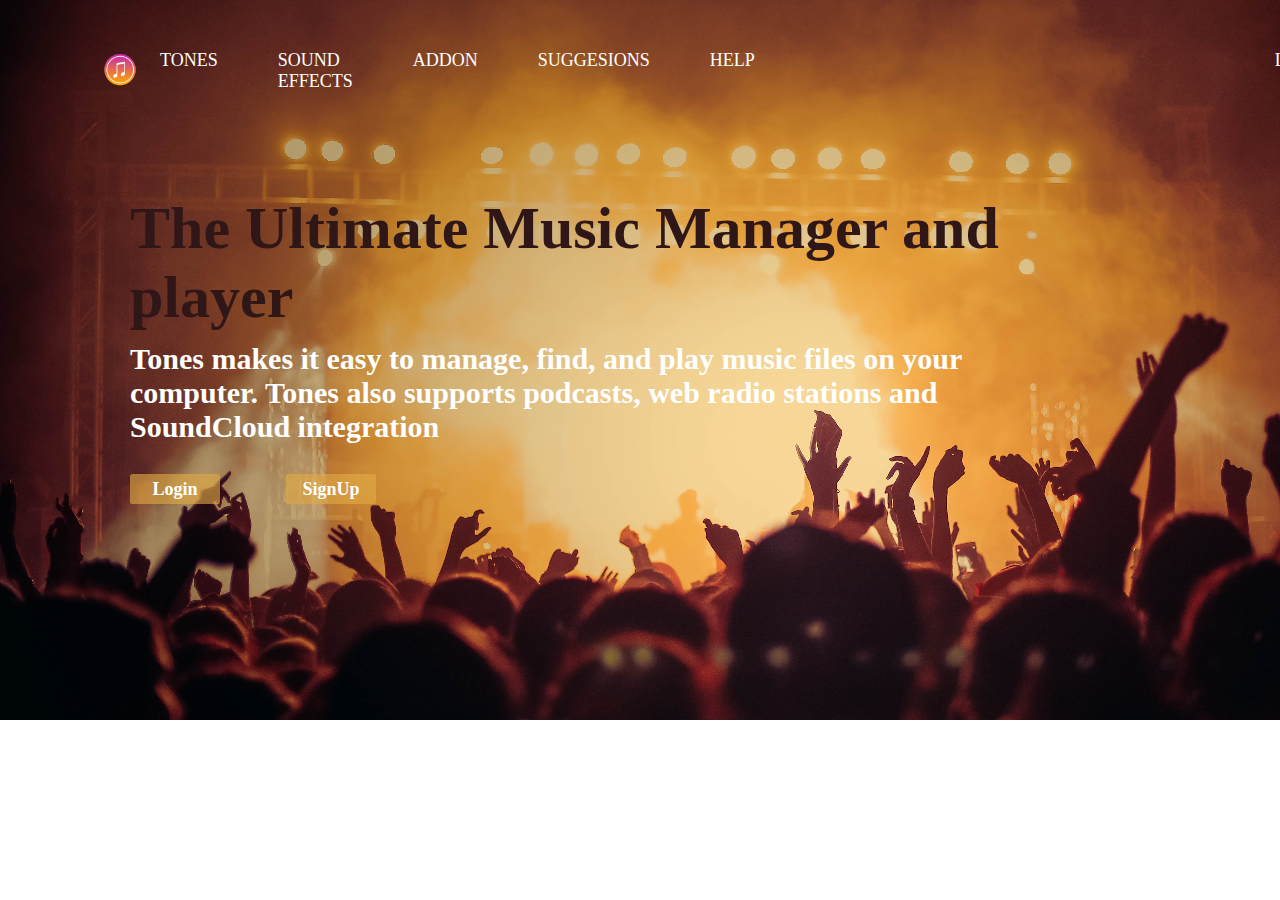
<file: index.html>
<!DOCTYPE html>
<html lang="en">
<head>
    <meta charset="UTF-8">
    <meta http-equiv="X-UA-Compatible" content="IE=edge">
    <meta name="viewport" content="width=device-width, initial-scale=1.0">
    <link rel="stylesheet" href="style.css">
    <link rel="shortcut icon" href="images/png-music-icon-0.jpg" type="image/x-icon">
    <title>The Ultimate Music Manager</title>
</head>
<body>

    <!--HEADER-->

    <header>
        <div class="icon">
            <img src="images/png-music-icon-0.jpg" alt="">
        </div>
        <div class="kingmusic">
            <div class="text">TONES</div>
        </div>
        <div class="download">
            <div class="text">SOUND EFFECTS</div>
        </div>
        <div class="addon">
            <div class="text">ADDON</div>
        </div>
        <div class="forum">
            <div class="text">SUGGESIONS</div>
        </div>
        <div class="help">
            <div class="text">HELP</div>
        </div>
        <div class="login">
            <div class="text"><a href="login.html">LOGIN</a> </div>
        </div>
        <div class="signup">
            <div class="text"><a href="signup.html">SIGNUP</a></div>
        </div>    
    </header>

    <!--Banner-->
    
    <div class="container">
        <div class="text1">
        <div class="p1">
            <h1>The Ultimate Music Manager and<br>player
            </h1> 
        </div> 
        <div class="p2">
            <h2>
                Tones makes it easy to manage, find, and play music files on your<br> computer. Tones also supports podcasts, web radio stations and <br>SoundCloud integration
            </h2>
        </div>
        <div class="container1">
            <div class="login1">
                <button class="a-text">
                    <a href="login.html">Login</a>
                </button>
            </div>
            <div class="signup1">
                <button><a href="signup.html">SignUp</a></button>
            </div>
        </div>
    </div>
    </div>
</body>
</html>
</file>
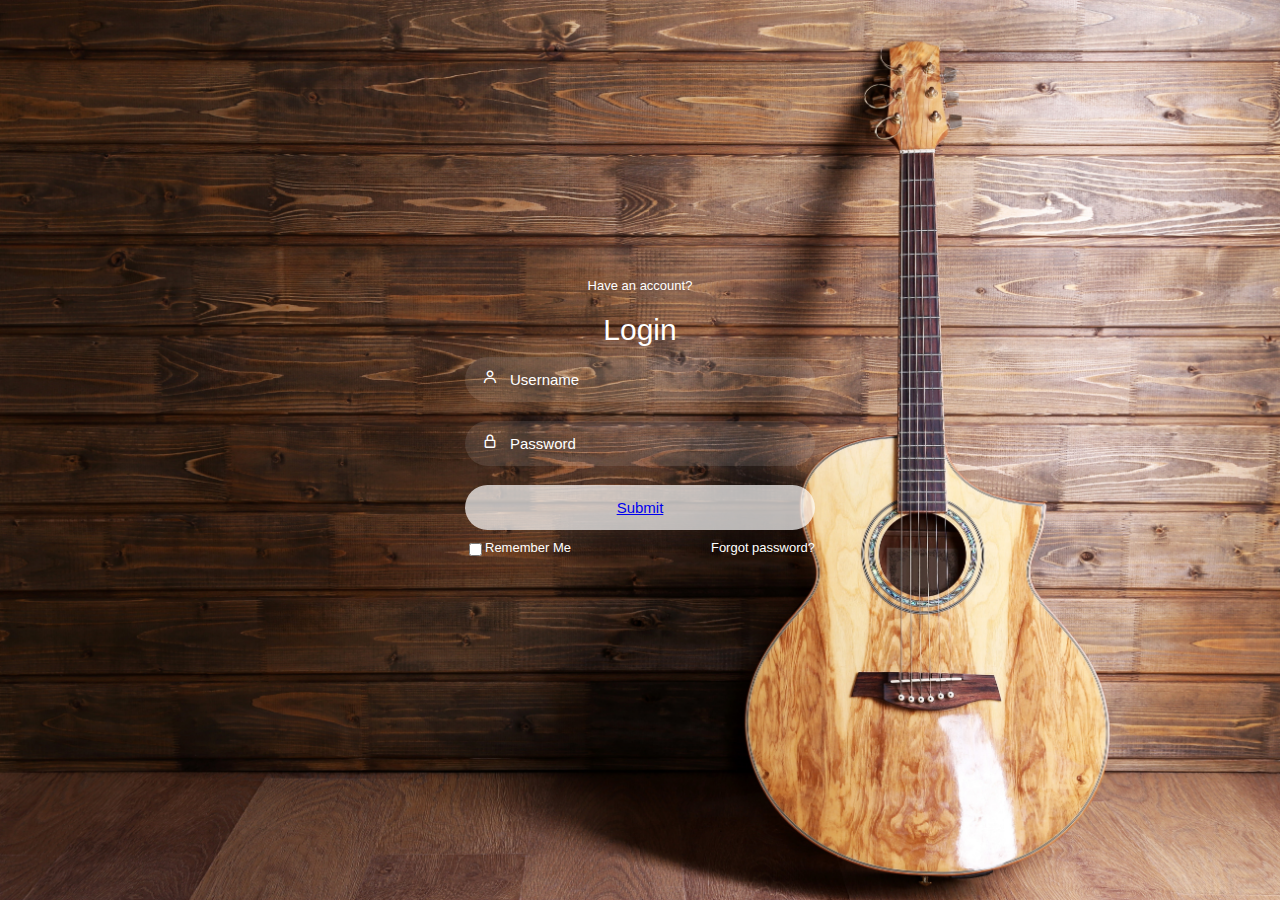
<file: login.html>
<!DOCTYPE html>
<html lang="en">
<head>
    <meta charset="UTF-8">
    <meta http-equiv="X-UA-Compatible" content="IE=edge">
    <meta name="viewport" content="width=device-width, initial-scale=1.0">
    <link rel="stylesheet" href="login.css">
    <link href='https://unpkg.com/boxicons@2.1.4/css/boxicons.min.css' rel='stylesheet'>

    <title>Tones | Login</title>

</head>
<body>
   <div class="box">
    <div class="container">

        <div class="top">
            <span>Have an account?</span>
            <header>Login</header>
        </div>

        <div class="input-field">
            <input type="text" class="input" placeholder="Username" id="">
            <i class='bx bx-user' ></i>
        </div>

        <div class="input-field">
            <input type="Password" class="input" placeholder="Password" id="">
            <i class='bx bx-lock-alt'></i>
        </div>

        <div class="input-field">
           
            <button>
                <a href="home.html">Submit</a>
            </button>
        </div>

        <div class="two-col">
            <div class="one">
               <input type="checkbox" name="" id="check">
               <label for="check"> Remember Me</label>
            </div>
            <div class="two">
                <label><a href="#">Forgot password?</a></label>
            </div>
        </div>
    </div>
</div>  
</body>
</html>
</file>
<file: style.css>
*{
    margin: 0;
}

body{
    background-image: url(images/background.jpg);
    background-repeat: no-repeat;
    
}

header{
    display: flex;
    padding-top: 50px;
    padding-left: 100px;
    gap: 20px;
}

/*Header*/

img {
    height: 40px;
    width: 40px;
}
.download {
    padding-left: 40px;
}
.addon {
    padding-left: 40px;

}
.forum {
    padding-left: 40px;
}
.help {
    padding-left: 40px;
}

.login {
    padding-left: 500px;
}


a {
    color: white;
    text-decoration: none; 
}

.signup{
    padding-left: 40px;

}

/*Banner*/

.text{
    font-family: "Roboto", "Segoe UI", "sans-seri";
    color: white;
    font-size:18px;
}

.text1{

    color: white;
    font-weight: bolder;
}

.container{
    padding-top: 100px;
    padding-left: 130px;
    display: flex;
}

.p1{
    color: #301717;
    font-size: 30px;
    font-weight: bolder;
}

.p2{
    padding-top: 10px;
    font-size: 20px;
    font-weight:bolder;
}

.container1{
    padding-top: 30px;
    display: flex;
    gap: 50px;
}

button{
    height: 30px;
    width: 90px;
    border-radius: 5px;
    border-color: white;
    font-size: large;
    font-family: "Roboto", "Segoe UI", "sans-seri";
    color: #000;
}



button {
    cursor: pointer;
    color: #fff;
    outline: none;
    border: none;
    font-weight: 700;
    border-radius: 0.2vw;
    margin-right: 1rem;
    background-color: rgba(225, 170, 68, 0.616);
}
button:hover {
    color: #000;
    background-color: rgb(62, 38, 38);
    transition: all 0.2s;
}
</file>
<file: login.css>
@import url('https://fonts.googleapis.com/css2?family=Nunito:wght@400;600;800&display=swap');
*{
    font-family: 'poppins' ,sans-serif;
}
body{
    background-image: url("images/signup\ bg.jpg");
    background-size: cover;
    background-position: center;
    background-attachment: fixed;
    background-repeat: no-repeat;
    
}
.box{
    display: flex;
    justify-content: center;
    align-items: center;
    min-height: 90vh;
}
.container{
    width: 350px;
    display: flex;
    flex-direction: column;
    padding: 0 15px 0 15px;
    
}
span{
    color:white;
    font-size: small;
    display: flex;
    justify-content: center;
    padding: 10px 0 10px 0;
}
header{
    color:white;
    font-size: 30px;
    display: flex;
    justify-content: center;
    padding: 10px 0 10px 0;
}

.input-field .input{
    height: 45px;
    width: 87%;
    border: none;
    border-radius: 30px;
    color: #fff;
    font-size: 15px;
    padding: 0 0 0 45px;
    background: rgba(255,255,255,0.1);
    outline: none;
}
i{
    position: relative;
    top: -33px;
    left: 17px;
    color: #fff;
}
::-webkit-input-placeholder{
    color: #fff;
}
button{
    border: none;
    border-radius: 30px;
    font-size: 15px;
    height: 45px;
    outline: none;
    width: 100%;
    color: black;
    background: rgba(255,255,255,0.7);
    cursor: pointer;
    transition: .3s ;
    
}

.submit:hover{
    box-shadow: 1px 5px 7px 1px rgba(0, 0, 0, 0.2);
}
.two-col{
    display: flex;
    flex-direction: row;
    justify-content: space-between;
    color: #fff;
    font-size: small;
    margin-top: 10px;
}
.one{
    display: flex;
}
label a{
    text-decoration: none;
    color: #fff;
}
.a{
    text-decoration: none;
}
</file>
